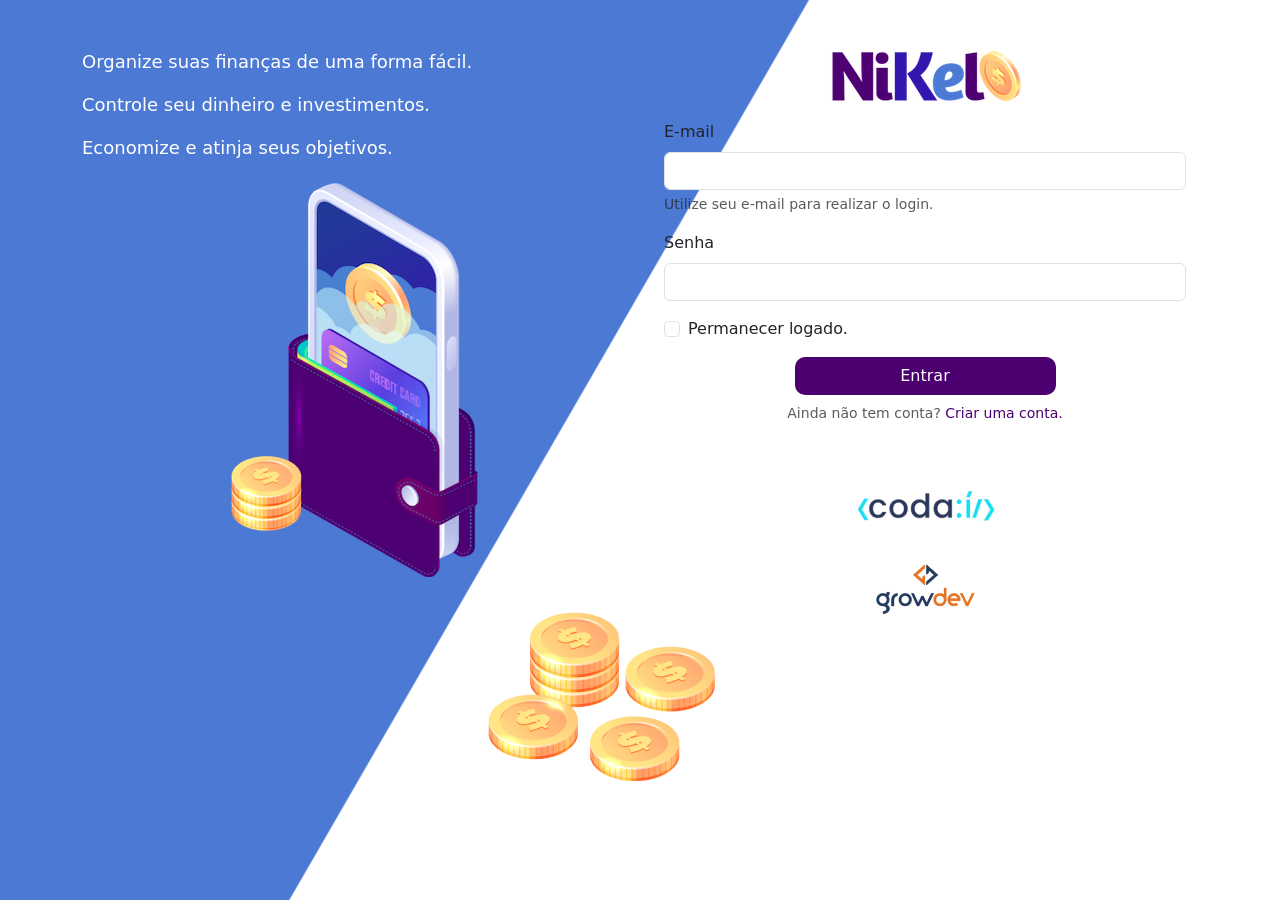
<file: public/index.html>
<!DOCTYPE html>
<html lang="pt">
<head>
    <meta charset="UTF-8">
    <meta http-equiv="X-UA-Compatible" content="IE=edge">
    <meta name="viewport" content="width=device-width, initial-scale=1.0">
    <title>Nikel</title>
    <link href="https://cdn.jsdelivr.net/npm/bootstrap@5.1.3/dist/css/bootstrap.min.css" rel="stylesheet" integrity="sha384-1BmE4kWBq78iYhFldvKuhfTAU6auU8tT94WrHftjDbrCEXSU1oBoqyl2QvZ6jIW3" crossorigin="anonymous">
    <link rel="stylesheet" href="./css/styles.css">
</head>
<body id="login">
    <main>
        <div class="container">
            <div class="row vh-100">
                <div class="col d-flex justify_content-center my-5 flex-column">
                     <div class="text-login">
                       <p>Organize suas finanças de uma forma fácil.</p>
                       <p>Controle seu dinheiro e investimentos.</p>
                       <p>Economize e atinja seus objetivos.</p>
                     </div>
                     <div class="text-center">
                         <img src="./assets/images/pocket.png" alt="image pocket" class="img-fluid" srcset="">
                         <img src="./assets/images/coins.png" alt="Image coins" class="img-fluid d-none d-md-inline coins" srcset="">
                     </div>
                </div>
                <div class="col d-flex justify_content-center my-5 flex-column">
                     <div class="container">
                         <div class="row">
                             <div class="col">
                                 <div class="text-center mb-3">
                                     <img src="./assets/images/nikel-logo.png" alt="logo nikel" class="img-fluid" srcset="">
                                 </div>
                             </div>
                         </div>
                         <div class="row">
                             <div class="col">
                                <form id="login-form">
                                    <div class="mb-3">
                                      <label for="email-input" class="form-label">E-mail</label>
                                      <input type="email" class="form-control" id="email-input" aria-describedby="emailHelp">
                                      <div id="emailHelp" class="form-text">Utilize seu e-mail para realizar o login.
                                      </div>
                                    </div>
                                    <div class="mb-3">
                                      <label for="password-input" class="form-label">Senha</label>
                                      <input type="password" class="form-control" id="password-input">
                                    </div>
                                    <div class="mb-3 form-check">
                                      <input type="checkbox" class="form-check-input" id="session-check">
                                      <label class="form-check-label" for="session-check">Permanecer logado.</label>
                                    </div>
                                    <button type="submit" class="btn button-login">Entrar</button>
                                </form> 
                             </div>
                         </div>
                         <div class="row">
                             <div class="col">
                                 <p id="link-conta" class="text-center mt-2 form-text" data-bs-toggle="modal"
                                       data-bs-target="#register-modal">Ainda não tem conta? <span 
                                          class="link-default">Criar uma conta.</span></p>
                             </div>
                         </div>
                         <div class="row">
                             <div class="col">
                                 <div class="text-center mt-5">
                                     <img src="./assets/images/codai-logo.png" alt="" srcset="">
                                 </div>
                             </div>
                         </div>
                         <div class="row">
                            <div class="col">
                                <div class="text-center">
                                    <img src="./assets/images/growdev-logo.png" alt="" srcset="">
                                </div>
                            </div>
                        </div>
                     </div>
                </div>
            </div>
        </div>
  <!-- Modal -->
  <div class="modal fade" id="register-modal" tabindex="-1" aria-labelledby="exampleModalLabel" 
        aria-hidden="true">
       <div class="modal-dialog">
         <div class="modal-content">
          <div class="modal-header">
          <h5 class="modal-title" id="exampleModalLabel">Crie sua conta</h5>
          <button type="button" class="btn-close" data-bs-dismiss="modal" aria-label="Close"></button>
        </div>
        <form id="create-form">
        <div class="modal-body">

                <div class="mb-3">
                  <label for="email-create-input" class="form-label">E-mail</label>
                  <input type="email" class="form-control" id="email-create-input" aria-describedby="emailHelp" required>
                  <div id="emailHelp" class="form-text">Utilize seu e-mail para criar a conta.   
                </div>
            </div>
            <div class="mb-3">
                  <label for="password-create-input" class="form-label">Senha</label>
                  <input type="password" class="form-control" id="password-create-input" required>
                  <div id="emailHelp" class="form-text">Utilize uma senha facíl de lembrar e anote para não esquecer.
                </div>
                </div>                          
            </div>
          <div class="modal-footer">
          <button type="button" class="btn btn-secondary button-cancel" data-bs-dismiss="modal">Cancelar</button>
          <button type="submit" class="btn button-default">Criar conta</button>
        </div>
       </form> 
      </div>
    </div>
  </div>
    </main>

    <script src="https://cdn.jsdelivr.net/npm/bootstrap@5.1.3/dist/js/bootstrap.bundle.min.js" 
    integrity="sha384-ka7Sk0Gln4gmtz2MlQnikT1wXgYsOg+OMhuP+IlRH9sENBO0LRn5q+8nbTov4+1p" 
    crossorigin="anonymous"></script>
    <script src="./js/index.js"></script>
</body>

</html>
</file>
<file: public/css/styles.css>
#login {
    background: linear-gradient(120deg, #4c79d3 44.9%, #ffffff 45%) no-repeat fixed;
}

#app {
    background: linear-gradient(120deg, #ffffff 44.9%, #4c79d3  45%) no-repeat fixed;
}

header{
    border-bottom: 1px solid #bebcbc;
    padding: 5px;
    background-color: #ffffff;
}

.color-primary{
    color: #4c0070
}

.color-secundary {
    color: #4c79d3;
}

.icon-detail {
    font-size: 50px;
    margin-right: 10px;
    vertical-align: middle;
}

.text-login {
    color: #ffffff;
    font-size: 18px;
    font-weight: 500;
}

.coins {
    position: absolute;
    bottom: 100px;
}

.button-login {
    border-radius: 10px;
    background-color: #4c0070;
    color: #ffffff;
    width: 50%;
    margin: 0 25%;
}

.button-default {
    border-radius: 10px;
    background-color: #4c0070 ;
    color: #ffffff;

}

.button-cancel {
    border-radius: 10px;
}

.button-float {
    border-radius: 100%;
    height: 60px;
    width: 60px;
    position: fixed;
    padding: 0 !important;
    bottom: 1rem;
    right: 2rem;
    font-size: 35px;
    border: 2px solid #4c0070;
    background-color: #4c0070;
    color: #ffffff;
}

.button-float:hover {
    border: 2px solid #4c79d3;
    background-color: #ffffff;
    color: #4c79d3;
}

.button-login:hover, .button-default:hover {
    background: #4c79d3 ;
    color: #ffffff;
}

.link-default {
    color: #4c0070;
    cursor: pointer;
}

.link-default {
    color: #4c0070;
}

.info {
    background-color:#ffffff;
    border-radius: 20px 20px 0px 0px;
    padding: 20px 0px 0px 0px;
}  
.logout {
    min-width: 5rem !important;
}

.menu {
    margin-right: 20px;
}
</file>
